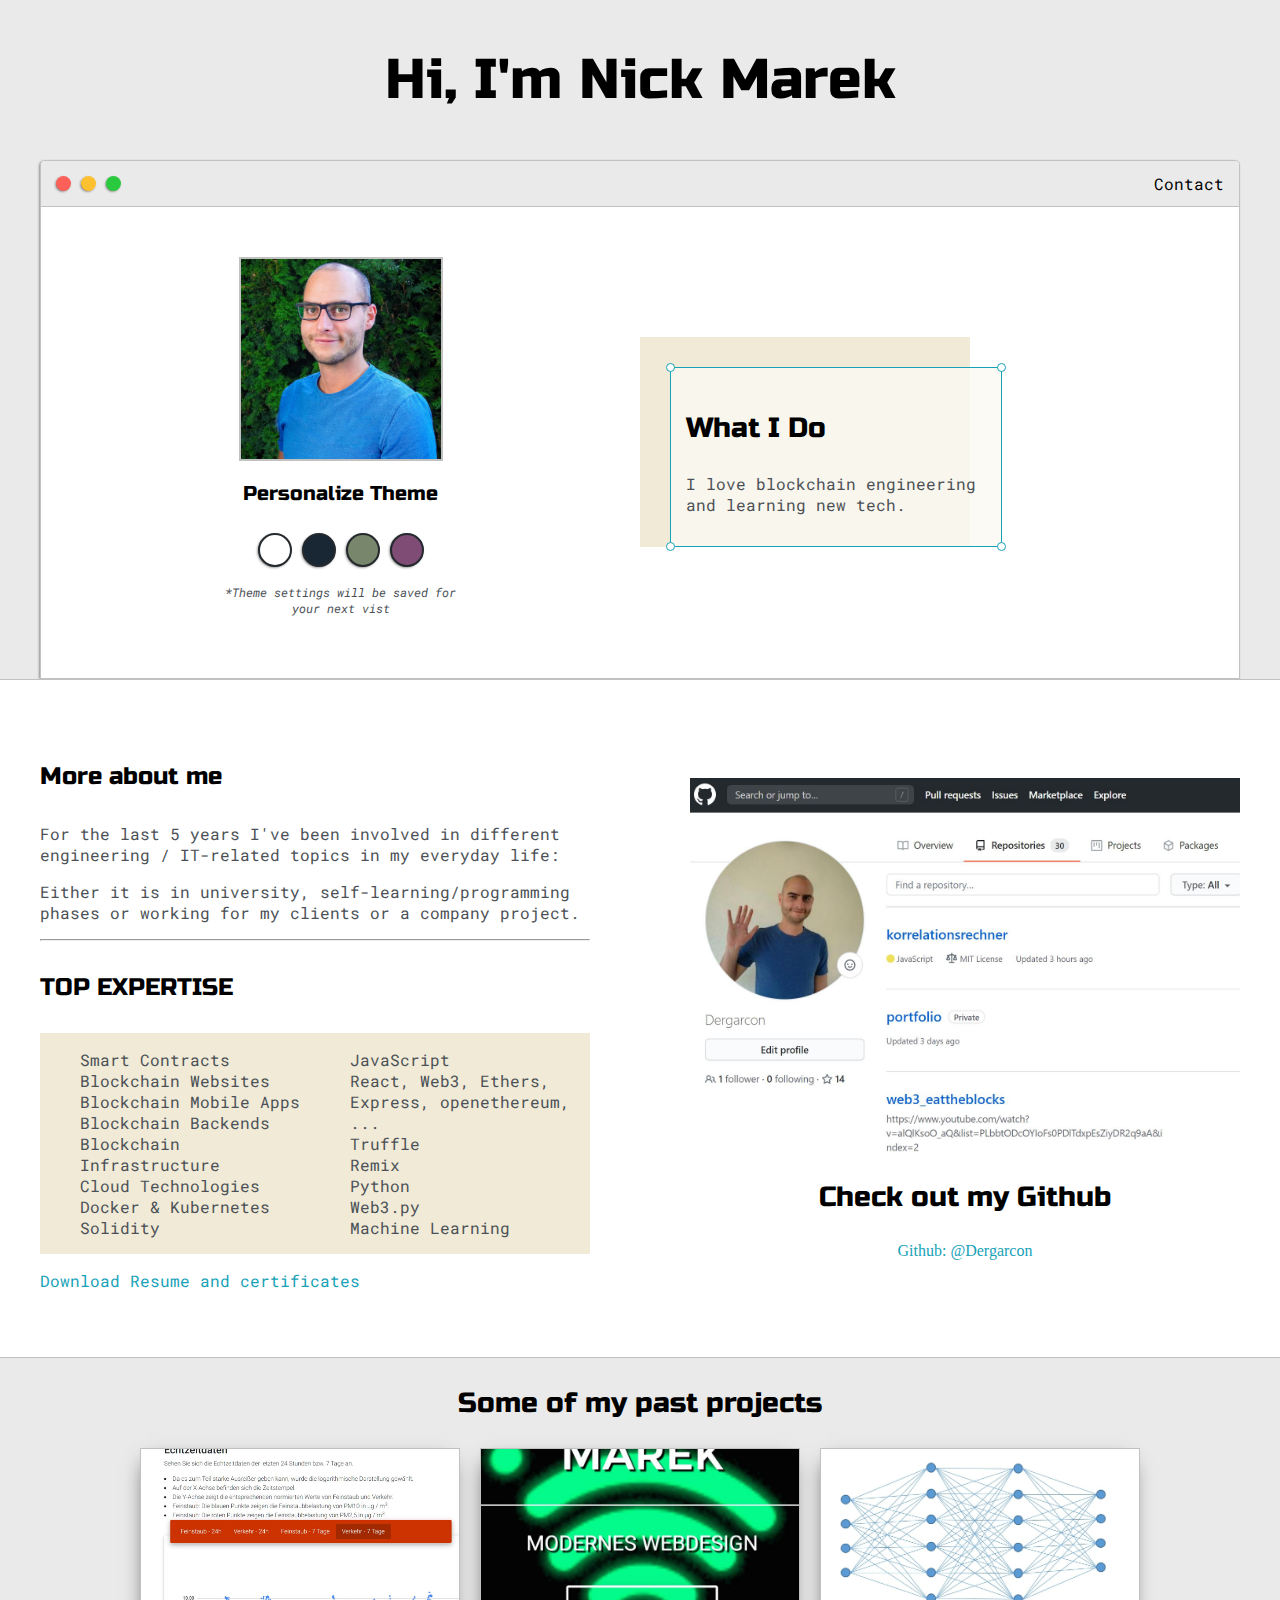
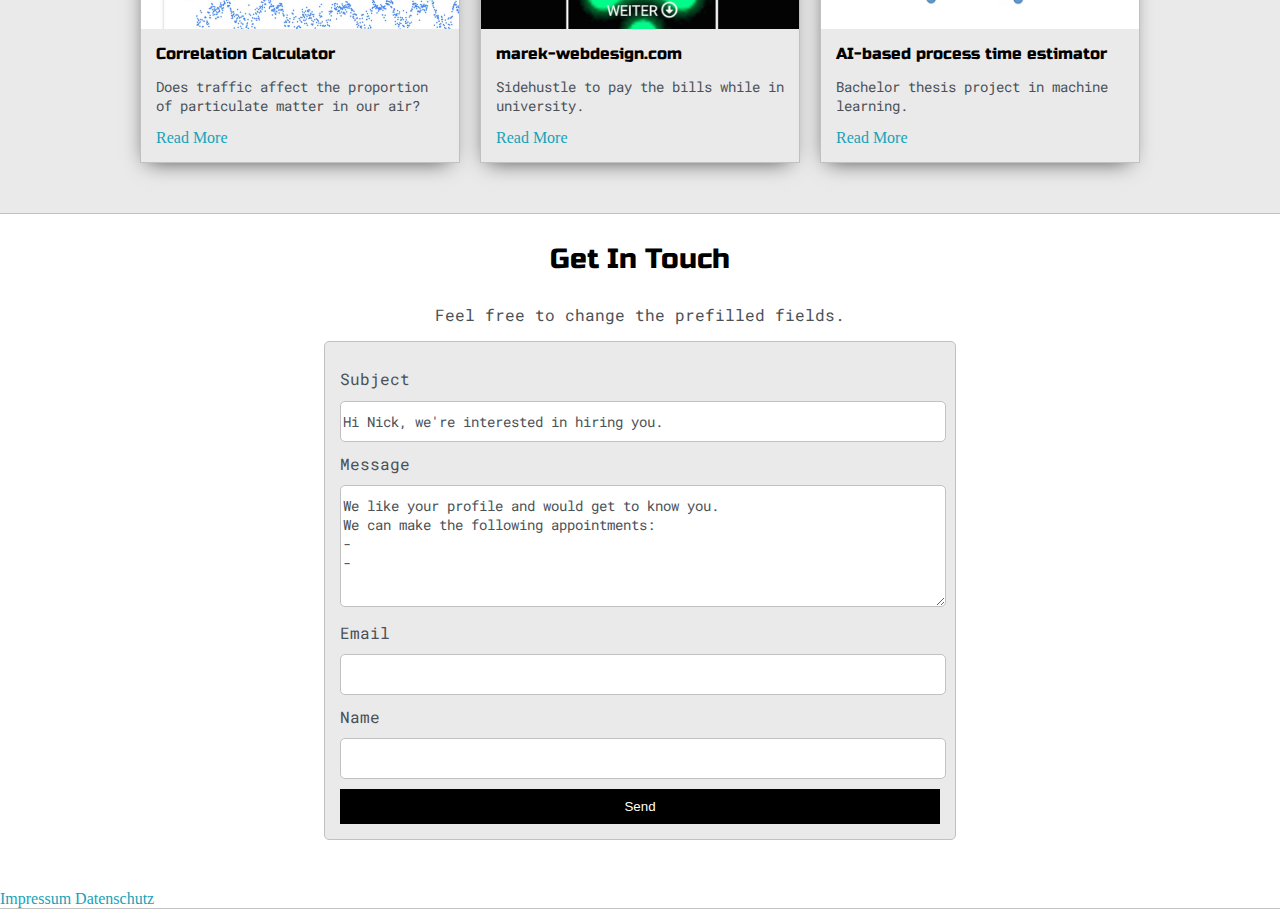
<file: index.html>
<!DOCTYPE html>
<html>
  <head>
    <title>Nick Marek</title>

    <meta
      name="viewport"
      content="width=device-width, initial-scale=1, maximum-scale=1, minimum-scale=1"
    />

    <link
      href="https://fonts.googleapis.com/css2?family=Russo+One&display=swap"
      rel="stylesheet"
    />

    <link
      href="https://fonts.googleapis.com/css2?family=Roboto+Mono:wght@500&family=Russo+One&display=swap"
      rel="stylesheet"
    />

    <link rel="stylesheet" type="text/css" href="default.css" />
    <link id="theme-style" rel="stylesheet" type="text/css" href="" />
  </head>
  <body>
    <section class="s1">
      <div class="main-container">
        <div class="greeting-wrapper">
          <h1>Hi, I'm Nick Marek</h1>
        </div>

        <div class="intro-wrapper">
          <div class="nav-wrapper">
            <!-- Link around dots-wrapper added after tutorial video -->
            <a href="index.html">
              <div class="dots-wrapper">
                <div id="dot-1" class="browser-dot"></div>
                <div id="dot-2" class="browser-dot"></div>
                <div id="dot-3" class="browser-dot"></div>
              </div>
            </a>

            <ul id="navigation">
              <li><a href="index.html#contact">Contact</a></li>
            </ul>
          </div>

          <div class="left-column">
            <img id="profile_pic" src="images/bewerbungsbild.jpg" />
            <h5 style="text-align: center; line-height: 0">
              Personalize Theme
            </h5>

            <div id="theme-options-wrapper">
              <div data-mode="light" id="light-mode" class="theme-dot"></div>
              <div data-mode="blue" id="blue-mode" class="theme-dot"></div>
              <div data-mode="green" id="green-mode" class="theme-dot"></div>
              <div data-mode="purple" id="purple-mode" class="theme-dot"></div>
            </div>

            <p id="settings-note">
              *Theme settings will be saved for<br />your next vist
            </p>
          </div>

          <div class="right-column">
            <div id="preview-shadow">
              <div id="preview">
                <div id="corner-tl" class="corner"></div>
                <div id="corner-tr" class="corner"></div>
                <h3>What I Do</h3>
                <p>I love blockchain engineering and learning new tech.</p>
                <div id="corner-br" class="corner"></div>
                <div id="corner-bl" class="corner"></div>
              </div>
            </div>
          </div>
        </div>
      </div>
    </section>

    <section class="s2">
      <div class="main-container">
        <div class="about-wrapper">
          <div class="about-me">
            <h4>More about me</h4>

            <p>
              For the last 5 years I've been involved in different engineering /
              IT-related topics in my everyday life:
            </p>

            <p>
              Either it is in university, self-learning/programming phases or
              working for my clients or a company project.
            </p>

            <hr />

            <h4>TOP EXPERTISE</h4>          
            <div id="skills">
              <ul>
                <li>Smart Contracts</li>
                <li>Blockchain Websites</li>
                <li>Blockchain Mobile Apps</li>
                <li>Blockchain Backends</li>
                <li>Blockchain Infrastructure</li>                
                <li>Cloud Technologies</li>
                <li>Docker & Kubernetes</li>
                <li>Solidity</li>
              </ul>

              <ul>                
                <li>JavaScript</li>
                <li>React, Web3, Ethers,</li>                                
                <li>Express, openethereum, ...</li>                                
                <li>Truffle</li>
                <li>Remix</li>
                <li>Python</li>
                <li>Web3.py</li>
                <li>Machine Learning</li>
              </ul>              
            </div>
            <p>              
              <a target="_blank" href="cv.pdf">Download Resume and certificates</a>
            </p>
            <!-- <div id="skills">
              <ul>
                <li>Python</li>
                <li>java</li>
                <li>ML</li>
                <li>JavaScript</li>
                <li>React</li>
                <li>MERN</li>
                <li>Cloud</li>
              </ul>

              <ul>
                <li>web3.js</li>
                <li>Truffle</li>
                <li>CI/CD</li>
                <li>PHP</li>
                <li>Node, Deno</li>
                <li>TensorFlow</li>
                <li>Keras</li>
              </ul>
            </div> -->
          </div>

          <div class="social-links">
            <img id="social_img" src="images/github.jpg" />
            <h3>Check out my Github</h3>

            <a target="_blank" href="https://github.com/dergarcon"
              >Github: @Dergarcon</a
            >
          </div>
        </div>
      </div>
    </section>

    <section class="s1">
      <div class="main-container">
        <h3 style="text-align: center">Some of my past projects</h3>

        <div class="post-wrapper">
          <div>
            <div class="post">
              <img class="thumbnail" src="images/correlation_calculator.jpg" />
              <div class="post-preview">
                <h6 class="post-title">Correlation Calculator</h6>
                <p class="post-intro">
                  Does traffic affect the proportion of particulate matter in
                  our air?
                </p>
                <a href="correlation_calculator.html">Read More</a>
              </div>
            </div>
          </div>

          <div>
            <div class="post">
              <img class="thumbnail" src="images/marek-webdesign.jpg" />
              <div class="post-preview">
                <h6 class="post-title">marek-webdesign.com</h6>
                <p class="post-intro">
                  Sidehustle to pay the bills while in university.
                </p>
                <a href="marek-webdesign.html">Read More</a>
              </div>
            </div>
          </div>

          <div>
            <div class="post">
              <img class="thumbnail" src="images/nn.jpg" />
              <div class="post-preview">
                <h6 class="post-title">AI-based process time estimator</h6>
                <p class="post-intro">
                  Bachelor thesis project in machine learning.
                </p>
                <a href="machine-learning.html">Read More</a>
              </div>
            </div>
          </div>
        </div>
      </div>
    </section>

    <section class="s2">
      <div class="main-container">
        <a href=""></a>
        <h3 style="text-align: center">Get In Touch</h3>
        <p style="text-align: center">
          Feel free to change the prefilled fields.
        </p>
        <form
          id="contact-form"
          data-netlify="true"
          name="employer"
          method="POST"
        >
          <a name="contact"></a>
          <label>Subject</label>
          <input
            class="input-field"
            type="text"
            name="subject"
            value="Hi Nick, we're interested in hiring you."
          />
          <label>Message</label>
          <textarea class="input-field" name="message">
We like your profile and would get to know you.
We can make the following appointments:
- 
-</textarea
          >
          <label>Email</label>
          <input class="input-field" type="text" name="email" />
          <label>Name</label>
          <input class="input-field" type="text" name="name" />

          <button id="submit-btn" type="submit">Send</button>
        </form>
      </div>
      <a href="https://marek-webdesign.com/impressum" target="_blank"
        >Impressum</a
      >
      <a href="https://marek-webdesign.com/datenschutz" target="_blank"
        >Datenschutz</a
      >
    </section>

    <script type="text/javascript" src="script.js"></script>
  </body>
</html>
</file>
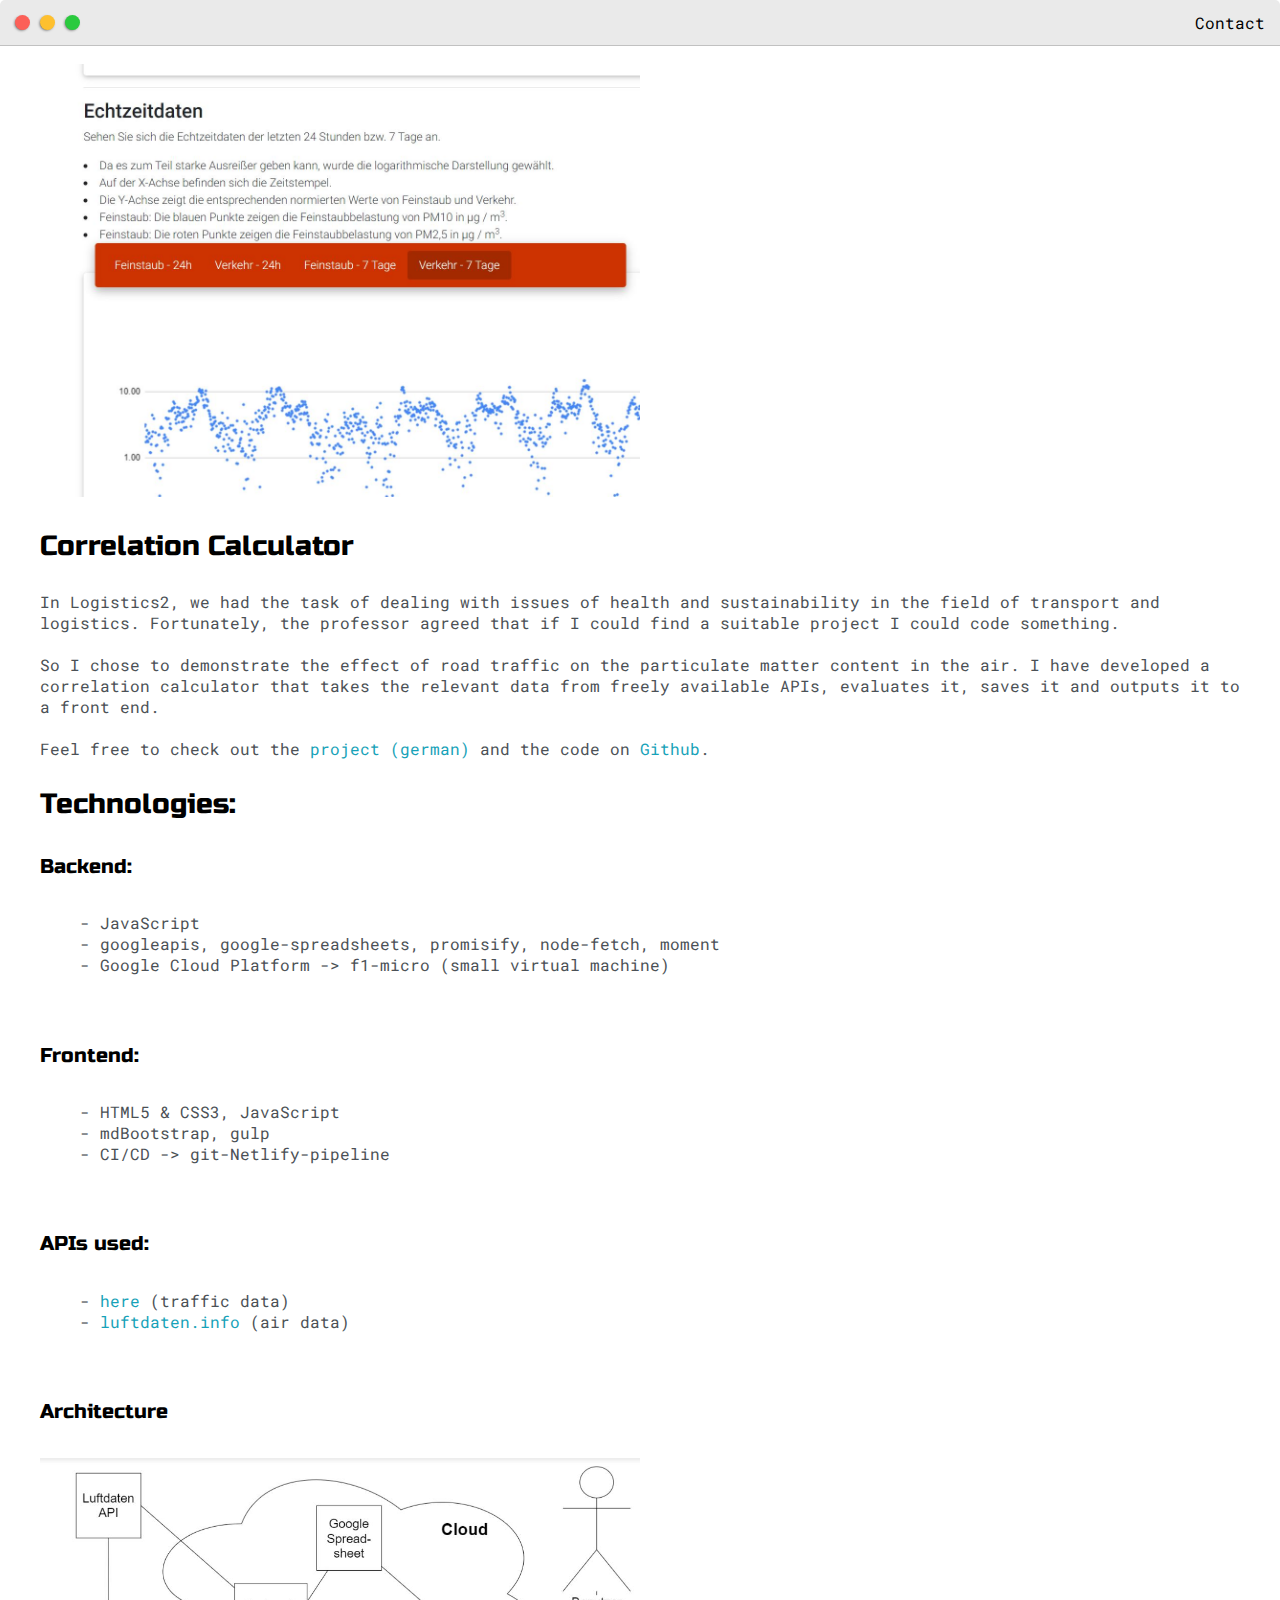
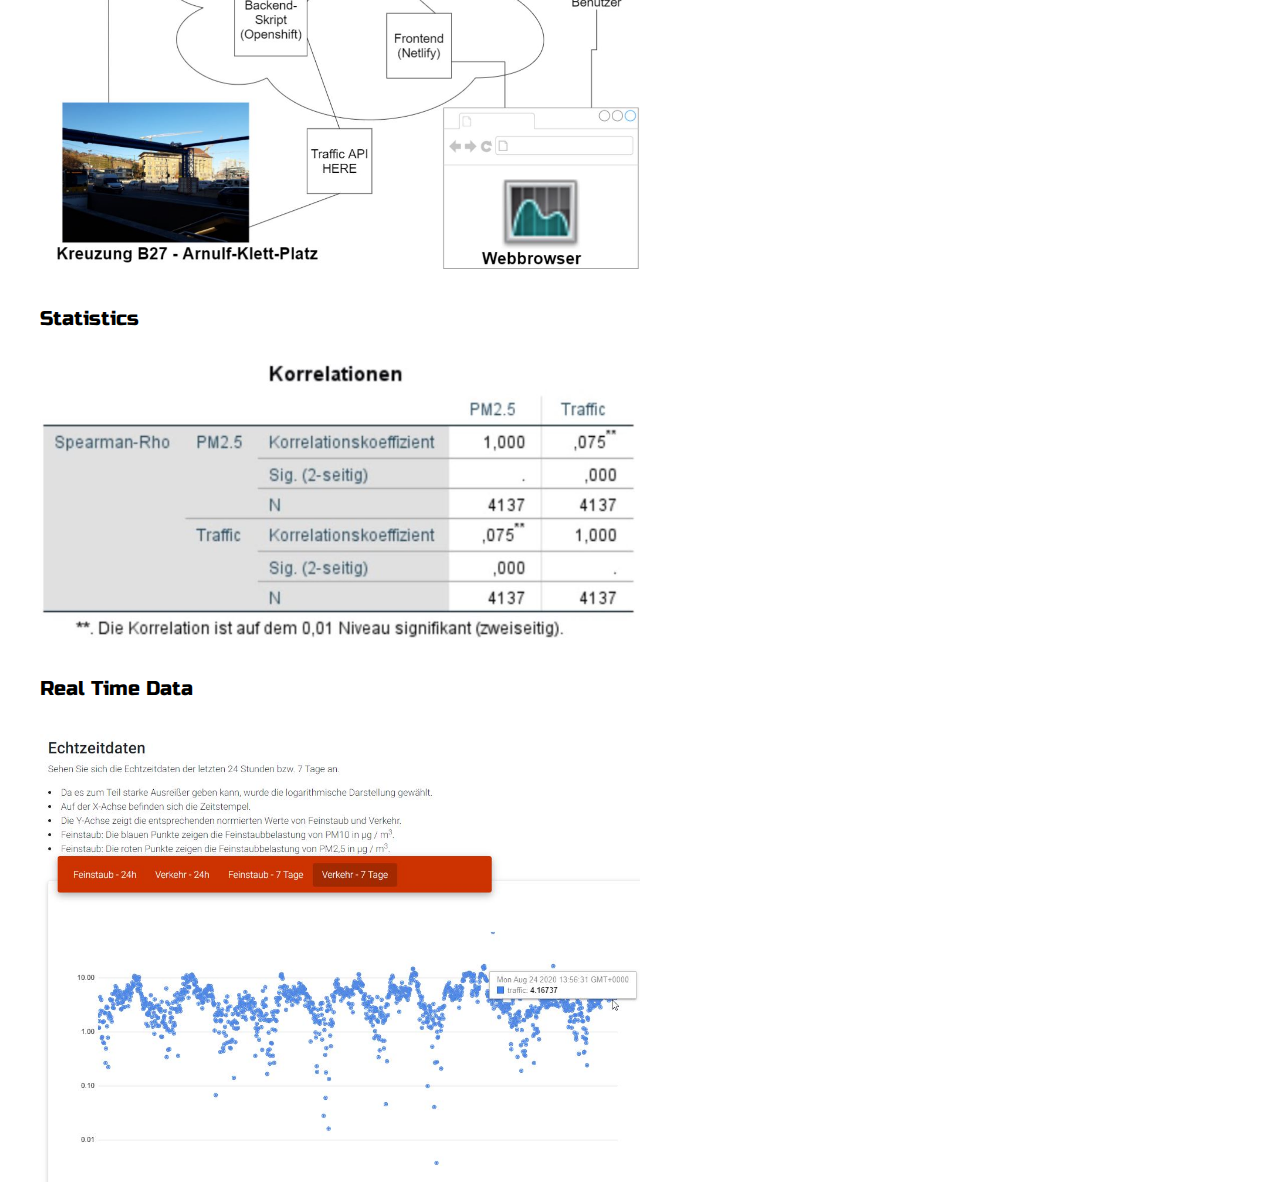
<file: correlation_calculator.html>
<!DOCTYPE html>
<html>
<head>
	<title>Nick Marek | Correlation Calc.</title>


	<meta name="viewport" content="width=device-width, initial-scale=1, maximum-scale=1, minimum-scale=1" />

	<link href="https://fonts.googleapis.com/css2?family=Russo+One&display=swap" rel="stylesheet">

	<link href="https://fonts.googleapis.com/css2?family=Roboto+Mono:wght@500&display=swap" rel="stylesheet">

	<link rel="stylesheet" type="text/css" href="default.css">


	<style type="text/css">
		.img-container{
			max-width: 600px;
		}

		img{
			width: 100%
		}

	</style>

</head>
<body>
	<div class="nav-wrapper">

		<!-- Link around dots-wrapper added after tutorial video -->
		<a href="index.html">
			<div class="dots-wrapper">
				<div id="dot-1" class="browser-dot"></div>
				<div id="dot-2" class="browser-dot"></div>
				<div id="dot-3" class="browser-dot"></div>
			</div>
		</a>

		<ul id="navigation">
			<li><a href="index.html#contact">Contact</a></li>

		</ul>
	</div>

	<div class="main-container">
		<br>

		<div class="img-container">
			<img src="images/correlation_calculator.jpg">
		</div>
		
		<h3>Correlation Calculator</h3>

		<p>
		In Logistics2, we had the task of dealing with issues of health and sustainability in the field of transport and logistics. Fortunately, the professor agreed that if I could find a suitable project I could code something.
		<br>
		<br>
		So I chose to demonstrate the effect of road traffic on the particulate matter content in the air. I have developed a correlation calculator that takes the relevant data from freely available APIs, evaluates it, saves it and outputs it to a front end.
		<br>
		<br>
		Feel free to check out the <a href="https://korrelationsrechner.marek-webdesign.com" target="_blank">project (german)</a> and the code on <a href="https://github.com/Dergarcon/korrelationsrechner" target="_blank">Github</a>.
		</p>

		<h3>Technologies:</h3>
		<h5>Backend:</h5>
		<ul>
			<li>- JavaScript</li>
			<li>- googleapis, google-spreadsheets, promisify, node-fetch, moment</li>			
			<li>- Google Cloud Platform -> f1-micro (small virtual machine)</li>			
		</ul>
		<br>
		<h5>Frontend:</h5>
		<ul>			
			<li>- HTML5 & CSS3, JavaScript</li>
			<li>- mdBootstrap, gulp</li>			
			<li>- CI/CD -> git-Netlify-pipeline</li>						
		</ul>
		<br>
		<h5>APIs used:</h5>
		<ul>
			<li>- <a href="https://developer.here.com/" target="_blank">here</a> (traffic data)</li>
			<li>- <a href="https://luftdaten.info/" target="_blank">luftdaten.info</a> (air data)</li>			
		</ul>
<br>

		<h5>Architecture</h5>
		<div class="img-container">
			<img src="images/cc_architektur.jpg">
		</div>

		<h5>Statistics</h5>
		<div class="img-container">
			<img src="images/cc_statistics.jpg">
		</div>

		<h5>Real Time Data</h5>
		<div class="img-container">
			<img src="images/cc_realtimedata.jpg">
		</div>	

	</div>

</body>
</html>
</file>
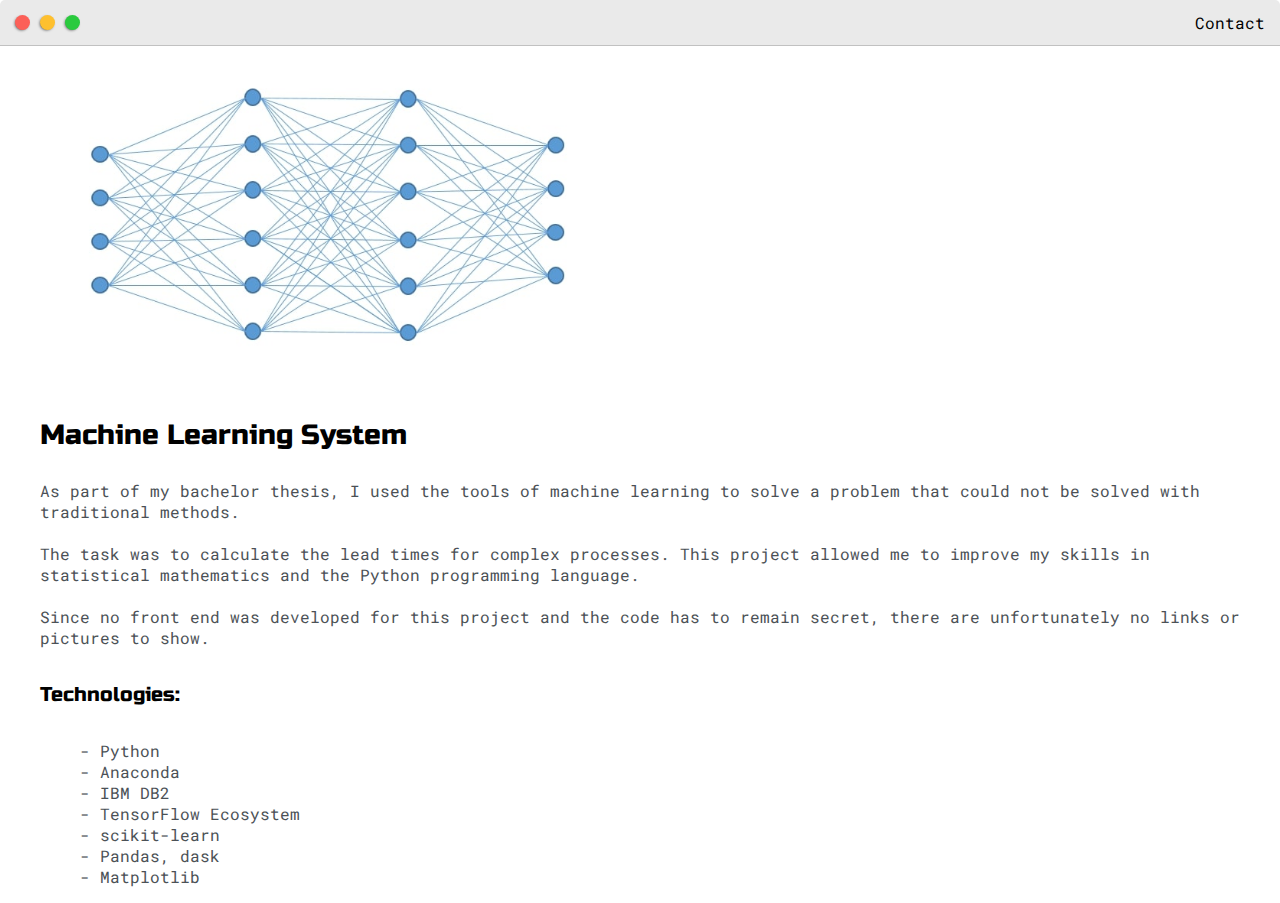
<file: machine-learning.html>
<!DOCTYPE html>
<html>
<head>
	<title>Nick Marek | Machine Learning</title>


	<meta name="viewport" content="width=device-width, initial-scale=1, maximum-scale=1, minimum-scale=1" />

	<link href="https://fonts.googleapis.com/css2?family=Russo+One&display=swap" rel="stylesheet">

	<link href="https://fonts.googleapis.com/css2?family=Roboto+Mono:wght@500&display=swap" rel="stylesheet">

	<link rel="stylesheet" type="text/css" href="default.css">


	<style type="text/css">
		.img-container{
			max-width: 600px;
		}

		img{
			width: 100%
		}

	</style>

</head>
<body>
	<div class="nav-wrapper">

		<!-- Link around dots-wrapper added after tutorial video -->
		<a href="index.html">
			<div class="dots-wrapper">
				<div id="dot-1" class="browser-dot"></div>
				<div id="dot-2" class="browser-dot"></div>
				<div id="dot-3" class="browser-dot"></div>
			</div>
		</a>

		<ul id="navigation">
			<li><a href="index.html#contact">Contact</a></li>

		</ul>
	</div>

	<div class="main-container">
		<br>

		<div class="img-container">
			<img src="images/nn.jpg">
		</div>
		
		<h3>Machine Learning System</h3>

		<p>As part of my bachelor thesis, I used the tools of machine learning to solve a problem that could not be solved with traditional methods.
		<br>
		<br>
		The task was to calculate the lead times for complex processes. This project allowed me to improve my skills in statistical mathematics and the Python programming language.		
		<br>
		<br>
		Since no front end was developed for this project and the code has to remain secret, there are unfortunately no links or pictures to show.
		</p>

		<h5>Technologies:</h5>
		<ul>
			<li>- Python</li>
			<li>- Anaconda</li>
			<li>- IBM DB2</li>
			<li>- TensorFlow Ecosystem</li>
			<li>- scikit-learn</li>
			<li>- Pandas, dask</li>
			<li>- Matplotlib</li>			
		</ul>		

	</div>

</body>
</html>
</file>
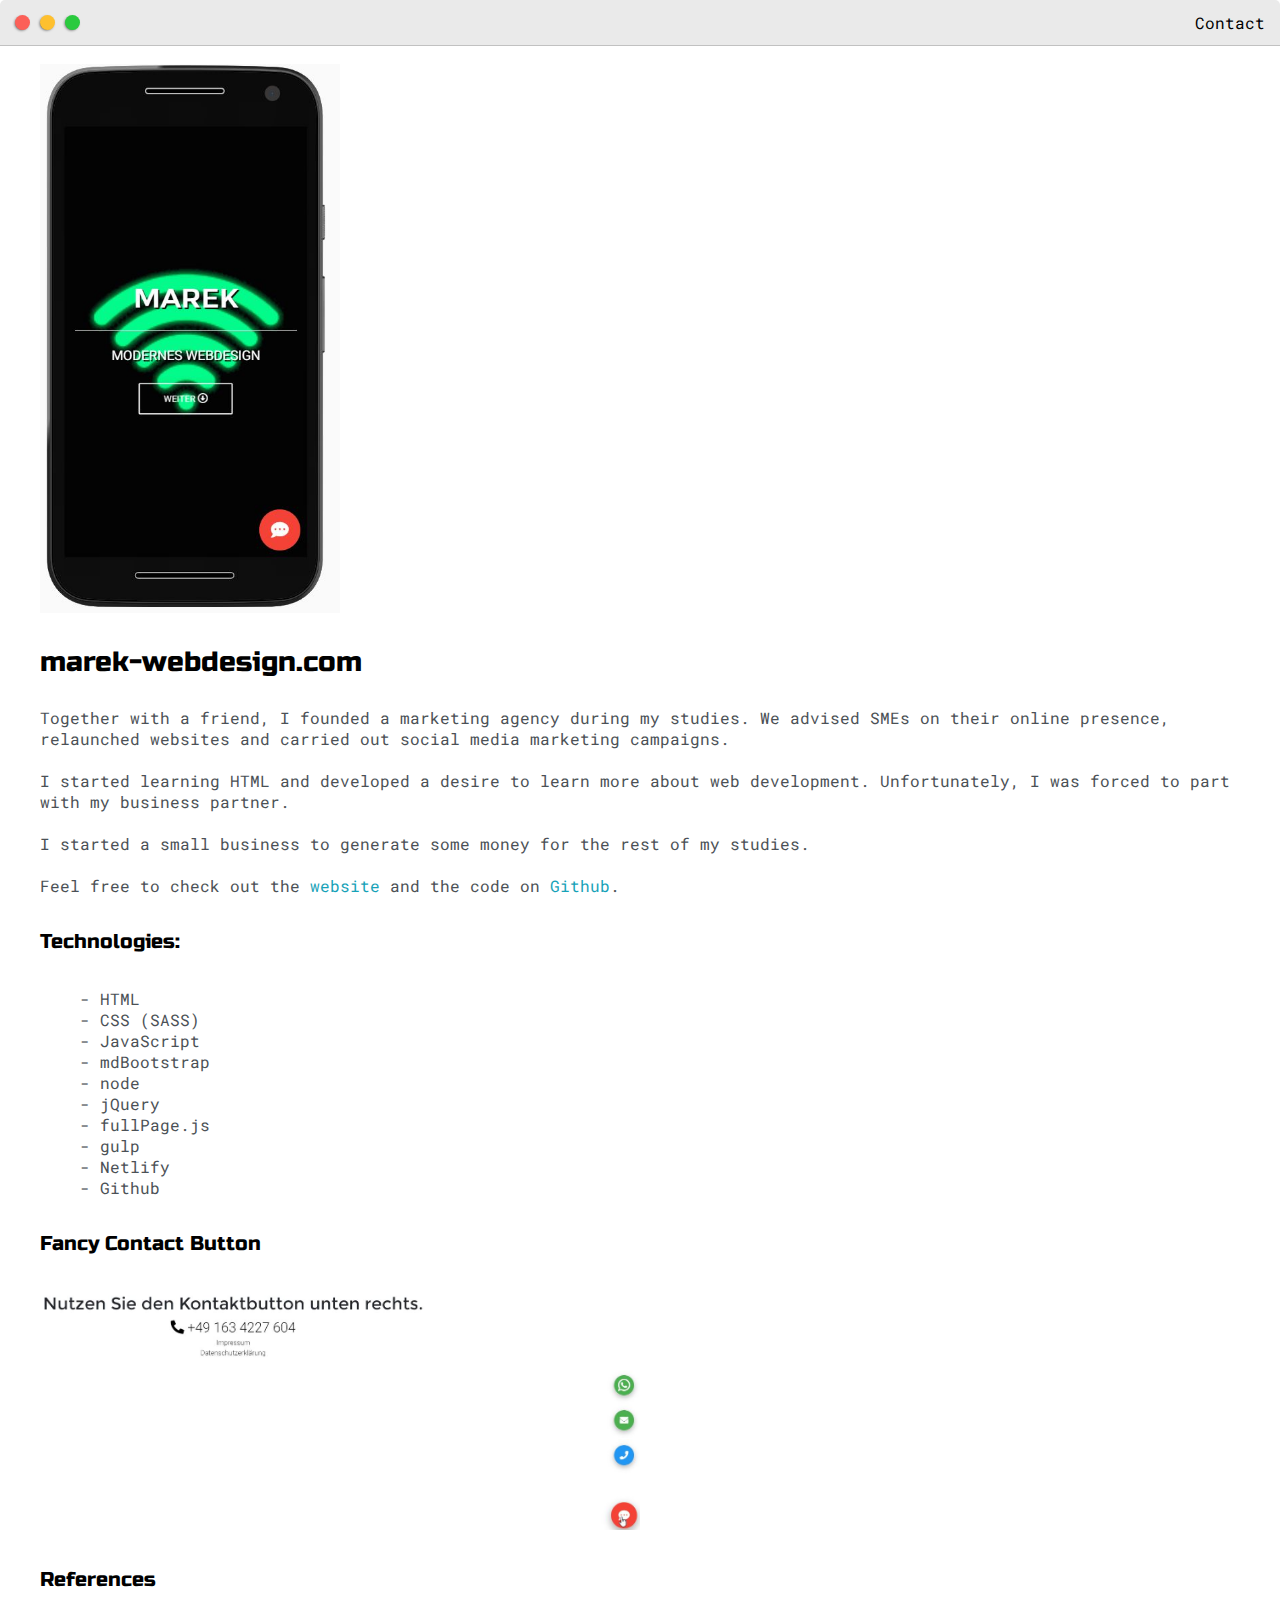
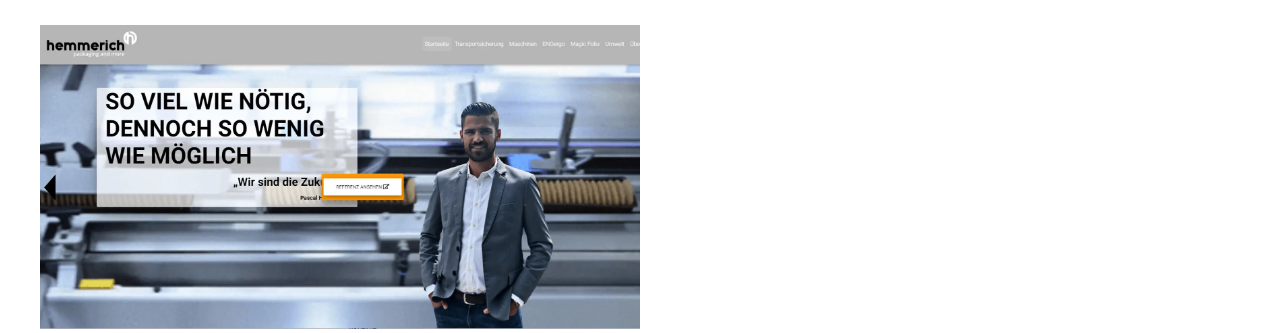
<file: marek-webdesign.html>
<!DOCTYPE html>
<html>
  <head>
    <title>Nick Marek | Webdesign</title>

    <meta
      name="viewport"
      content="width=device-width, initial-scale=1, maximum-scale=1, minimum-scale=1"
    />

    <link
      href="https://fonts.googleapis.com/css2?family=Russo+One&display=swap"
      rel="stylesheet"
    />

    <link
      href="https://fonts.googleapis.com/css2?family=Roboto+Mono:wght@500&display=swap"
      rel="stylesheet"
    />

    <link rel="stylesheet" type="text/css" href="default.css" />

    <style type="text/css">
      .img-container {
        max-width: 600px;
      }

      img {
        width: 100%;
      }

      #phone {
        max-height: 600px;
        max-width: 300px;
      }
    </style>
  </head>
  <body>
    <div class="nav-wrapper">
      <!-- Link around dots-wrapper added after tutorial video -->
      <a href="index.html">
        <div class="dots-wrapper">
          <div id="dot-1" class="browser-dot"></div>
          <div id="dot-2" class="browser-dot"></div>
          <div id="dot-3" class="browser-dot"></div>
        </div>
      </a>

      <ul id="navigation">
        <li><a href="index.html#contact">Contact</a></li>
      </ul>
    </div>

    <div class="main-container">
      <br />

      <div class="img-container">
        <img id="phone" src="images/mw_phone.jpg" />
      </div>

      <h3>marek-webdesign.com</h3>

      <p>
        Together with a friend, I founded a marketing agency during my studies.
        We advised SMEs on their online presence, relaunched websites and
        carried out social media marketing campaigns.
        <br />
        <br />
        I started learning HTML and developed a desire to learn more about web
        development. Unfortunately, I was forced to part with my business
        partner.
        <br />
        <br />
        I started a small business to generate some money for the rest of my
        studies.
        <br />
        <br />
        Feel free to check out the
        <a href="https://marek-webdesign.com" target="_blank">website</a> and
        the code on
        <a href="https://github.com/Dergarcon/nickswebsites" target="_blank"
          >Github</a
        >.
      </p>

      <h5>Technologies:</h5>
      <ul>
        <li>- HTML</li>
        <li>- CSS (SASS)</li>
        <li>- JavaScript</li>
        <li>- mdBootstrap</li>
        <li>- node</li>
        <li>- jQuery</li>
        <li>- fullPage.js</li>
        <li>- gulp</li>
        <li>- Netlify</li>
        <li>- Github</li>
      </ul>

      <h5>Fancy Contact Button</h5>
      <div class="img-container">
        <img src="images/mw_contact.jpg" />
      </div>

      <h5>References</h5>
      <div class="img-container">
        <img src="images/mw_reference.jpg" />
      </div>
    </div>
  </body>
</html>
</file>
<file: default.css>
:root{
	--mainColor:#eaeaea;
	--secondaryColor:#fff;

	--borderColor:#c1c1c1;

	--mainText:black;
	--secondaryText:#4b5156;

	--themeDotBorder:#24292e;

	--previewBg:rgb(251, 249, 243, 0.8);
	--previewShadow:#f0ead6;


	--buttonColor:black;


}


html, body{
	padding: 0;
	margin: 0;
	scroll-behavior: smooth;
}

body *{
	transition: 0.3s;
}


h1, h2, h3, h4, h5, h6, strong{
	color: var(--mainText);
	font-family: 'Russo One', sans-serif;
	font-weight: 500;
}

p, li, span, label, input, textarea{
	color: var(--secondaryText);
	font-family: 'Roboto Mono', monospace;
}

a{
	text-decoration: none;
	color:#17a2b8;
}

ul{
	list-style: none;
}

h1 { font-size: 56px;}
h2 { font-size: 36px;}
h3 { font-size: 28px;}
h4 { font-size: 24px;}
h5 { font-size: 20px;}
h6 { font-size: 16px;}


.s1{
	background-color: var(--mainColor);
	border-bottom:1px solid var(--borderColor);
	overflow:auto;
}

.s2{
	background-color: var(--secondaryColor);
	border-bottom:1px solid var(--borderColor);
	overflow:auto;
}




.main-container{
	width: 1200px;
	margin: 0 auto;
}


.greeting-wrapper{
	display: grid;
	text-align: center;
	align-content: center;
	min-height: 10em;

}

.intro-wrapper{
	background-color: var(--secondaryColor);
	border:1px solid var(--borderColor);
	border-radius:5px 5px 0 0;


	-webkit-box-shadow: -1px 1px 3px -1px rgba(0,0,0,0.75);
	-moz-box-shadow: -1px 1px 3px -1px rgba(0,0,0,0.75);
	box-shadow: -1px 1px 3px -1px rgba(0,0,0,0.75);

	display: grid;
	grid-template-columns: 1fr 1fr;
	grid-template-areas: 
		'nav-wrapper nav-wrapper'
		'left-column right-column'
	;
}


.nav-wrapper{
	border-radius:5px 5px 0 0;
	grid-area:nav-wrapper;
	border-bottom: 1px solid var(--borderColor);
	display: flex;
	justify-content: space-between;
	align-items: center;
	background-color: var(--mainColor);
}

#navigation a{
	color:var(--mainText);
}


#navigation{
	margin:0;
	padding: 10px;
}

#navigation li{
	display: inline-block;
	margin-right: 5px;
	margin-left:5px;
}

.dots-wrapper{
	display: flex;
	padding: 10px;
}

#dot-1{
	background-color:  #FC6058;
}

#dot-2{
	background-color:  #FEC02F;
}

#dot-3{
	background-color:  #2ACA3E;
}

.browser-dot{
	background-color: black;
	height: 15px;
	width: 15px;
	border-radius: 50%;
	margin: 5px;

	-webkit-box-shadow: -1px 1px 3px -1px rgba(0,0,0,0.75);
	-moz-box-shadow: -1px 1px 3px -1px rgba(0,0,0,0.75);
	box-shadow: -1px 1px 3px -1px rgba(0,0,0,0.75);

}


.left-column{
	grid-area: left-column;
	padding-top:50px;
	padding-bottom: 50px;
}

#profile_pic{
	display: block;
	margin:0 auto;

	height: 200px;
	width: 200px;
	object-fit: cover;
	border:2px solid var(--borderColor);
}


#theme-options-wrapper{
	display: flex;
	justify-content: center;
}

.theme-dot{
	height: 30px;
	width: 30px;
	background-color: black;
	border-radius: 50%;

	margin: 5px;
	border:2px solid var(--themeDotBorder);

	-webkit-box-shadow: -1px 1px 3px -1px rgba(0,0,0,0.75);
	-moz-box-shadow: -1px 1px 3px -1px rgba(0,0,0,0.75);
	box-shadow: -1px 1px 3px -1px rgba(0,0,0,0.75);

	cursor: pointer;
}


.theme-dot:hover{
	border-width: 5px;
}


#light-mode{
	background-color: #fff;
}

#blue-mode{
	background-color: #192734;
}

#green-mode{
	background-color: #78866b;
}

#purple-mode{
	background-color: #7E4C74;
}

#settings-note{
	font-size: 12px;
	font-style: italic;
	text-align: center;
}

.right-column{
	grid-area: right-column;
	display: grid;
	align-content: center;

	padding-top: 50px;
	padding-bottom: 50px;
}


#preview-shadow{
	background-color: var(--previewShadow);
	max-width: 300px;
	height: 180px;
	padding-left: 30px;
	padding-top: 30px;
}

#preview{
	width: 300px;
	border:1.5px solid #17a2b8;
	background-color: var(--previewBg);
	padding:15px;
	position: relative;
}

.corner{
	width:7px;
	height: 7px;
	border-radius: 50%;
	border:1.5px solid #17a2b8;
	background-color: #fff;
	position: absolute;
}

#corner-tl{
	top:-5px;
	left: -5px
}

#corner-tr{
	top:-5px;
	right: -5px
}


#corner-br{
	bottom:-5px;
	right: -5px
}


#corner-bl{
	bottom:-5px;
	left: -5px
}

.about-wrapper{
	display: grid;
	grid-template-columns: repeat(auto-fit, minmax(320px, 1fr));
	padding-bottom: 50px;
	padding-top: 50px;
	gap:100px;
}


#skills{
	display: flex;
	justify-content: space-evenly;
	background-color: var(--previewShadow);
}

.social-links{
	display: grid;
	align-content: center;
	text-align: center;
}

#social_img{
	width: 100%;
}


.post-wrapper{
	display: grid;
	grid-template-columns: repeat(auto-fit, 320px);
	gap:20px;
	justify-content: center;
	padding-bottom: 50px;
}

.post{
	border:1px solid var(--borderColor);
	-webkit-box-shadow: -2px 7px 21px -9px rgba(0,0,0,0.75);
	-moz-box-shadow: -2px 7px 21px -9px rgba(0,0,0,0.75);
	box-shadow: -2px 7px 21px -9px rgba(0,0,0,0.75);
}

.thumbnail{
	display: block;
	width: 100%;
	height:180px;
	object-fit: cover;
}

.post-preview{
	background-color: #eaeaea;
	padding:15px;
}

.post-title{
	color:black;
	margin: 0;
}

.post-intro{
	color:#4b5156;
	font-size: 14px;
}


#contact-form{
	display: block;
	max-width: 600px;
	margin: 0 auto;
	border: 1px solid var(--borderColor);
	padding: 15px;
	border-radius: 5px;
	background-color: var(--mainColor);
	margin-bottom: 50px;

}

#contact-form label{
	line-height: 2.7em;
}

#contact-form textarea{
	min-height: 100px;
	font-size: 14px;
}


.input-field{
	width: 100%;
	padding-top: 10px;
	padding-bottom:10px; 
	background-color: var(--secondaryColor);
	border-radius: 5px;
	border:1px solid var(--borderColor);
	font-size: 14px;
}


#submit-btn{
	margin-top: 10px;
	width: 100%;
	padding-top: 10px;
	padding-bottom:10px; 
	color: #fff;
	background-color: var(--buttonColor);
	border:none;
}


@media screen and (max-width: 1200px){
	.main-container{
		width: 95%;
	}
}

@media screen and (max-width: 800px){
	.intro-wrapper{
		grid-template-columns: 1fr;
		grid-template-areas: 
			'nav-wrapper'
			'left-column'
			'right-column'
		;
	}

	.right-column{
		justify-content: center;
	}

}

@media screen and (max-width: 400px){
	#preview-shadow{
		max-width: 280px;
		height: 180px;
		padding-left: 10px;
		padding-top: 10px;
	}

	#preview{
		width: 280px;

	}

}
</file>
